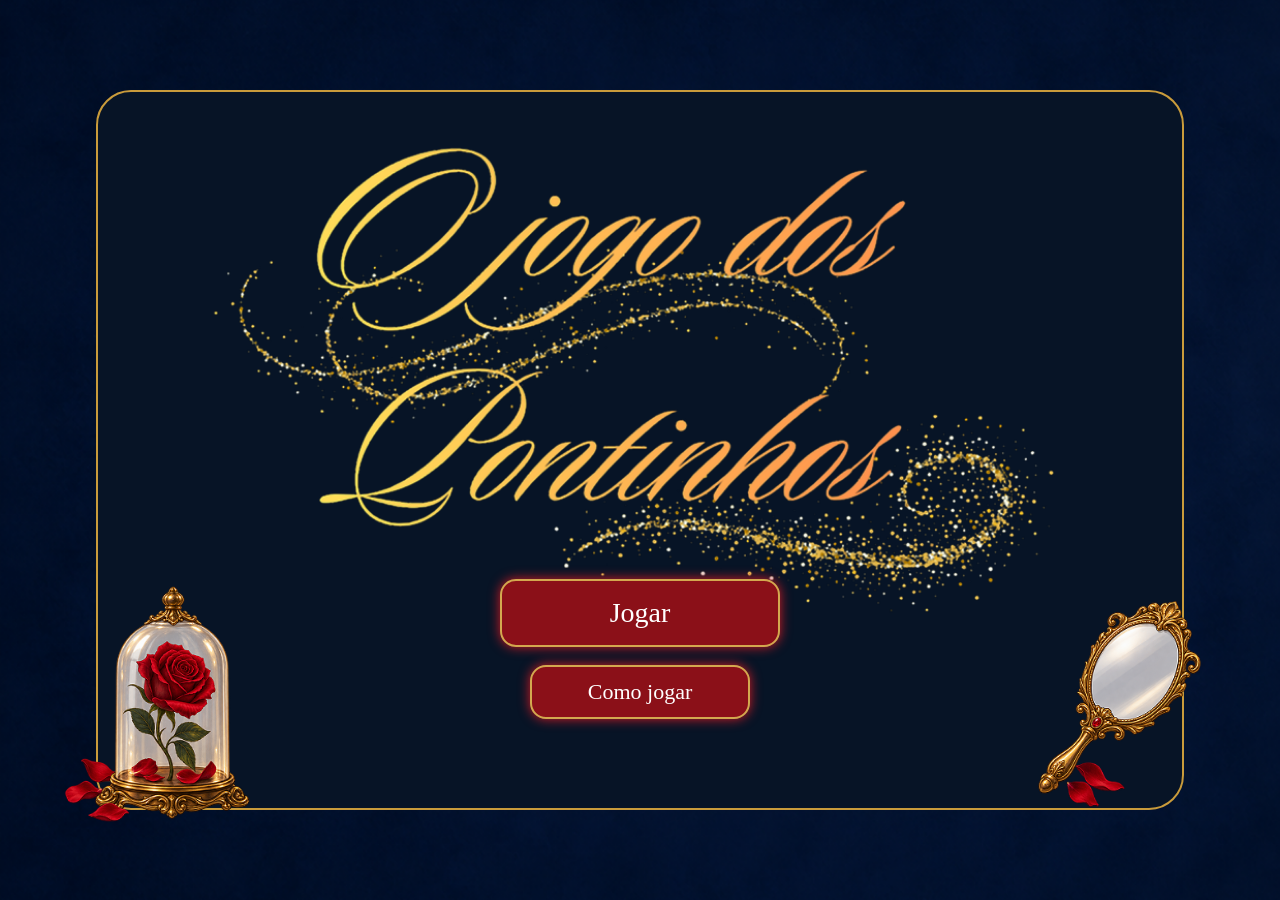
<file: index.html>
<!DOCTYPE html>
<html lang="pt-BR">
<head>
    <meta charset="UTF-8">
    <meta name="viewport" content="width=device-width, initial-scale=1.0">
    <title>Jogo dos Pontinhos</title>
    <link rel="stylesheet" href="./style.css">
</head>
<body>

    <!-- TELA INICIAL -->
    <section id="tela-inicial">
        <div class="moldura-inicial">
            <img src="./assets/imgs/logo.png" alt="Jogo dos Pontinhos" class="logo">

        <div class="botoes-iniciais">
            <button id="btn-jogar" onclick="window.location.href='jogadores.html'">Jogar</button>
            <button id="btn-como-jogar" onclick="window.location.href='como-jogar.html'">Como jogar</button>
        </div>
        
        <img src="assets/imgs/redoma.png" alt="" class="redoma">
        <img src="assets/imgs/espelho.png" alt="" class="espelho">
        </div>
        
    </section>

</body>
</html>
</file>
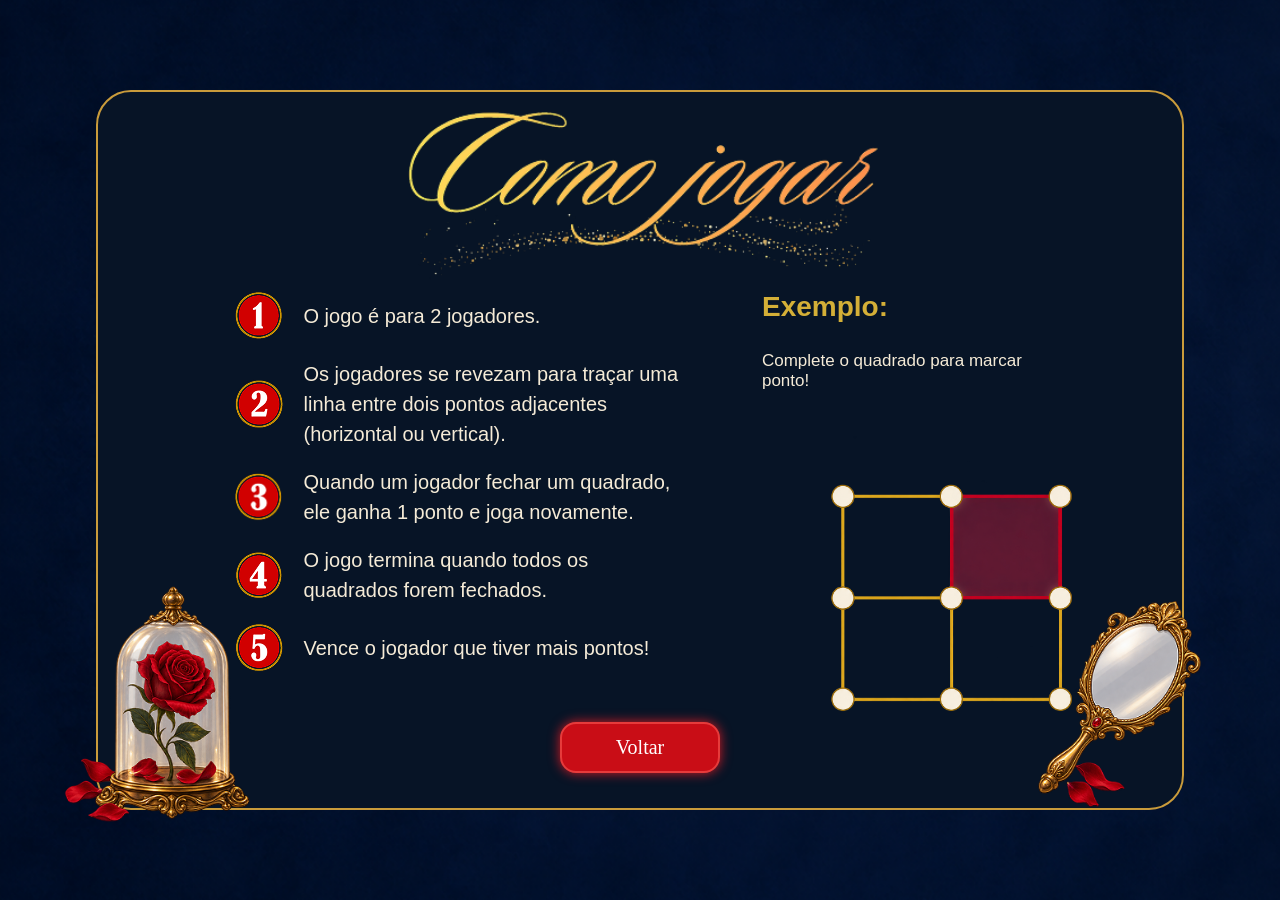
<file: como-jogar.html>
<!DOCTYPE html>
<html lang="pt-BR">
<head>
    <meta charset="UTF-8">
    <meta name="viewport" content="width=device-width, initial-scale=1.0">
    <title>Como Jogar</title>
    <link rel="stylesheet" href="./style.css">
</head>
<body>
    <section id="tela-como-jogar">
        <div class="moldura-como-jogar" class="escondida">
            <img src="assets/imgs/como jogar.png" alt="Como jogar" class="logo-como-jogar">

            <div class="conteudo-regras">
                <div class="regras">
                    <div class="regra">
                        <img src="assets/imgs/numero 1.png" alt="1" class="numero-regra">
                        <p>O jogo é para 2 jogadores.</p>
                    </div>

                    <div class="regra">
                        <img src="assets/imgs/numero 2.png" alt="2" class="numero-regra">
                        <p>Os jogadores se revezam para traçar uma linha entre dois pontos adjacentes (horizontal ou vertical).</p>
                    </div>

                    <div class="regra">
                        <img src="assets/imgs/numero 3.png" alt="3" class="numero-regra">
                        <p>Quando um jogador fechar um quadrado, ele ganha 1 ponto e joga novamente.</p>
                    </div>

                    <div class="regra">
                        <img src="assets/imgs/numero 4.png" alt="4" class="numero-regra">
                        <p>O jogo termina quando todos os quadrados forem fechados.</p>
                    </div>

                    <div class="regra">
                        <img src="assets/imgs/numero 5.png" alt="5" class="numero-regra">
                        <p>Vence o jogador que tiver mais pontos!</p>
                    </div>
                </div>

                <div class="exemplo">
                    <h3>Exemplo:</h3>
                    <p>Complete o quadrado para marcar ponto!</p>
                    <img src="assets/imgs/exemplo.png" alt="Exemplo de quadrado completo" class="imagem-exemplo">
                </div>

            </div>

            <button id="btn-voltar" onclick="window.location.href='index.html'">Voltar</button>

            <img src="./assets/imgs/redoma.png" alt="" class="redoma">
            <img src="./assets/imgs/espelho.png" alt="" class="espelho">

        </div>
    </section>   
</body>
</html>
</file>
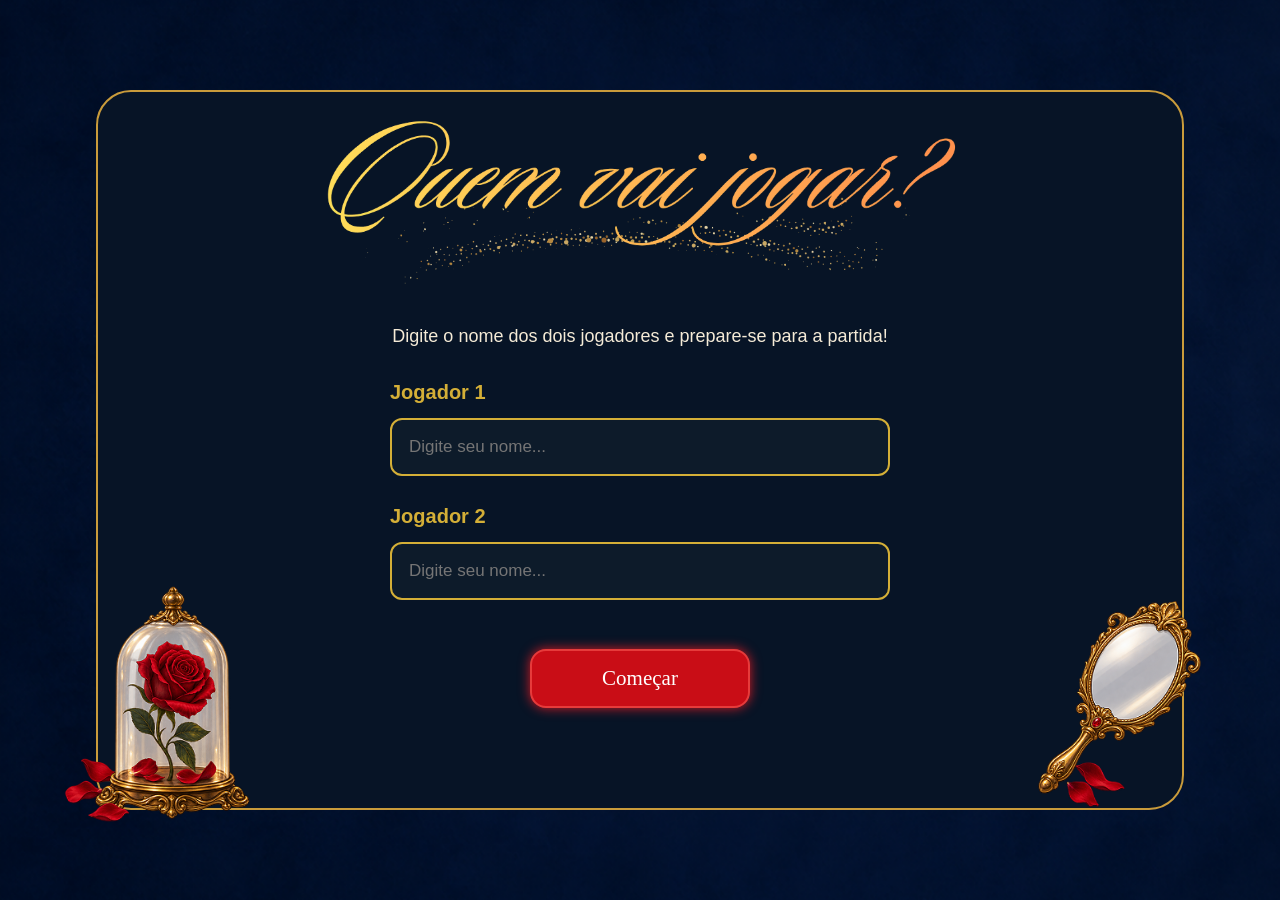
<file: jogadores.html>
<!DOCTYPE html>
<html lang="en">
<head>
    <meta charset="UTF-8">
    <meta name="viewport" content="width=device-width, initial-scale=1.0">
    <title>Nomes dos jogadores</title>
    <link rel="stylesheet" href="./style.css">
</head>
<body>
    <section id="tela-jogadores">

        <div class="moldura-jogadores">
            <img src="/assets/imgs/quemjoga.png" alt="Quem vai jogar?" class="logo-jogadores">

            <div class="campos-jogadores">
                <p class="texto-jogadores">Digite o nome dos dois jogadores e prepare-se para a partida!</p>

                <label for="nome-jogador1">Jogador 1</label>
                <input type="text" id="nome-jogador1" placeholder="Digite seu nome...">

                <label for="nome-jogador2">Jogador 2</label>
                <input type="text" id="nome-jogador2" placeholder="Digite seu nome...">

                <button id="btn-comecar">Começar</button>

            </div>

            <img src="./assets/imgs/redoma.png" alt="" class="redoma">
            <img src="./assets/imgs/espelho.png" alt="" class="espelho">

        </div>
    </section>

    <script src="./script.js"></script>
</body>
</html>
</file>
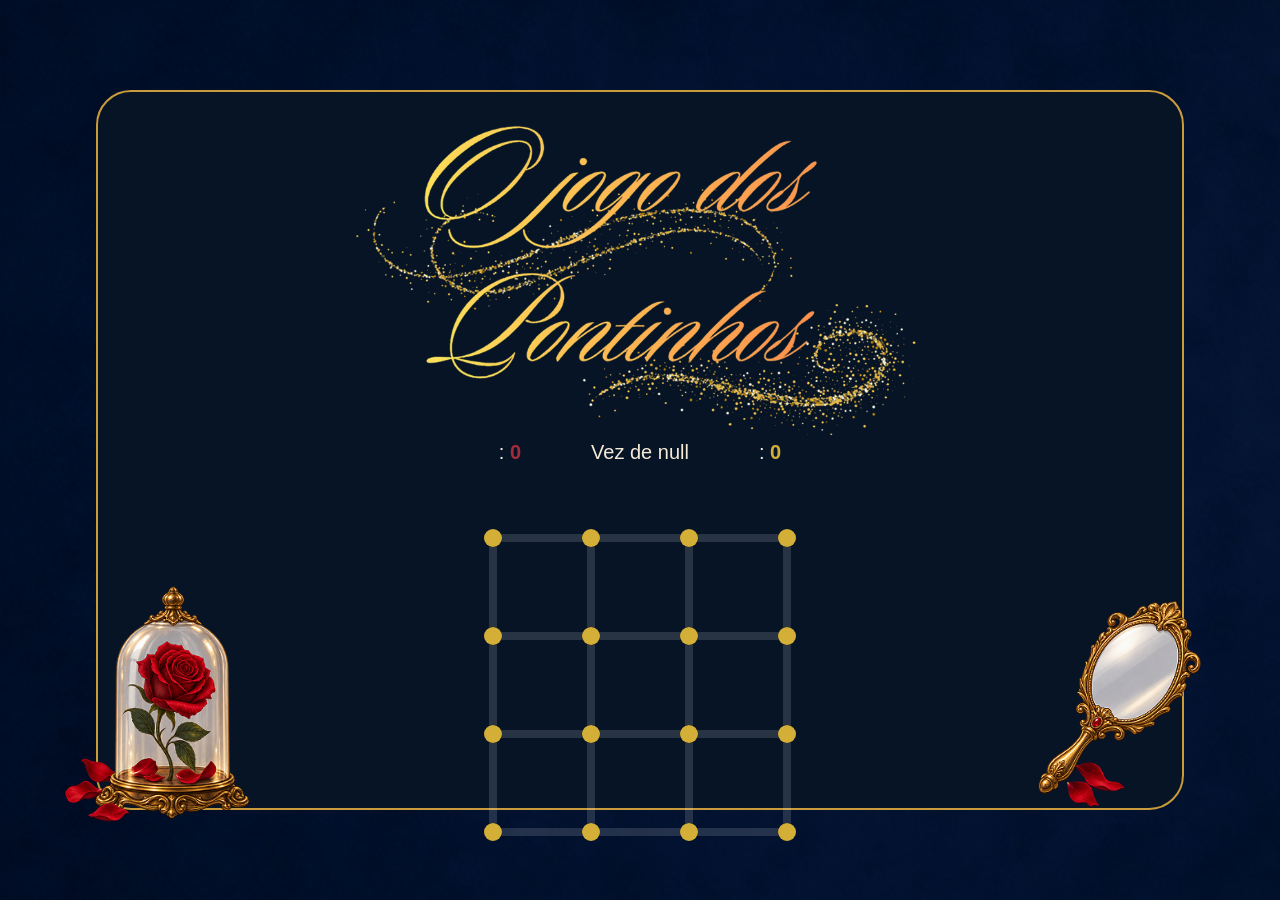
<file: jogo.html>
<!DOCTYPE html>
<html lang="pt-BR">

<head>
    <meta charset="UTF-8">
    <meta name="viewport" content="width=device-width, initial-scale=1.0">
    <title>Jogo dos Pontinhos</title>
    <link rel="stylesheet" href="./style.css">
</head>

    <body>
        <section id="tela-jogo">

            <div class="moldura-jogo">
                <img src="./assets/imgs/logo.png" alt="Jogo dos Pontinhos" class="logo-jogo">

                <div class="placar">
                    <p>
                        <span id="nome-j1">Jogador 1</span>:
                        <span id="pontos-j1">0</span>
                    </p>

                    <p id="vez">Vez do Jogador 1</p>

                    <p>
                        <span id="nome-j2">Jogador 2</span>:
                        <span id="pontos-j2">0</span>
                    </p>
                </div>

                <div id="tabuleiro"></div>

                <img src="./assets/imgs/redoma.png" alt="" class="redoma">
                <img src="./assets/imgs/espelho.png" alt="" class="espelho">

            </div>
        </section>

        <script src="./script.js"></script>

    </body>
</html>
</file>
<file: style.css>
/* =========================
   CONFIGURAÇÕES GERAIS
========================= */

* {
    box-sizing: border-box;
}

body {
    margin: 0;
    min-height: 100vh;

    background-color: #0d1b2a;
    color: #f5ebd7;

    font-family: Arial, sans-serif;
}


/* =========================
   ELEMENTOS DECORATIVOS
========================= */

.redoma {
    position: absolute;

    width: 190px;

    left: -35px;
    bottom: -20px;
}

.espelho {
    position: absolute;

    width: 190px;

    right: -35px;
    bottom: -20px;
}


/* =========================
   TELA INICIAL
========================= */

#tela-inicial {
    width: 100%;
    min-height: 100vh;

    display: flex;
    justify-content: center;
    align-items: center;

    background-image: url("./assets/imgs/fundo.png");
    background-size: cover;
    background-position: center;
}

.moldura-inicial {
    width: 85%;
    height: 80vh;

    position: relative;

    background-color: #071426;

    border: 2px solid #c99b3b;
    border-radius: 35px;
}

.logo {
    width: 900px;

    position: absolute;
    top: 20px;
    left: 50%;

    transform: translateX(-50%);
}

.botoes-iniciais {
    position: absolute;

    top: 68%;
    left: 50%;

    transform: translateX(-50%);

    display: flex;
    flex-direction: column;
    align-items: center;

    gap: 18px;
}

.botoes-iniciais button {
    background-color: #8b1018;
    color: white;

    border: 2px solid #d3a84f;
    border-radius: 16px;

    font-family: Georgia, serif;

    cursor: pointer;

    box-shadow: 0 0 12px #d51b24;
}

#btn-jogar {
    width: 280px;
    padding: 16px;

    font-size: 28px;
}

#btn-como-jogar {
    width: 220px;
    padding: 12px;

    font-size: 22px;
}


/* =========================
   TELA COMO JOGAR
========================= */

#tela-como-jogar {
    width: 100%;
    min-height: 100vh;

    display: flex;
    justify-content: center;
    align-items: center;

    background-image: url("./assets/imgs/fundo.png");
    background-size: cover;
    background-position: center;
}

.moldura-como-jogar {
    width: 85%;
    height: 80vh;

    position: relative;

    background-color: #071426;

    border: 2px solid #c99b3b;
    border-radius: 35px;
}

.logo-como-jogar {
    display: block;

    width: 500px;

    margin: 10px auto 0;
}

.conteudo-regras {
    width: 75%;

    margin: auto;

    display: flex;
    justify-content: space-between;

    gap: 80px;
}

.regras {
    width: 55%;
}

.regra {
    display: flex;
    align-items: center;

    gap: 20px;

    margin-bottom: 18px;
}

.numero-regra {
    width: 50px;
    height: 50px;

    object-fit: contain;

    flex-shrink: 0;
}

.regra p {
    margin: 0;

    color: #f5ebd7;

    font-size: 20px;
    line-height: 1.5;
}

.exemplo {
    width: 35%;
}

.exemplo h3 {
    margin-top: 0;

    color: #d4af37;

    font-size: 28px;
}

.exemplo p {
    margin-bottom: 10px;

    font-size: 17px;
}

.imagem-exemplo {
    display: block;

    width: 380px;

    margin-top: 15px;
}

#btn-voltar {
    position: absolute;

    left: 50%;
    bottom: 35px;

    transform: translateX(-50%);

    width: 160px;

    padding: 12px;

    background-color: #c90d16;
    color: white;

    border: 2px solid #e63b3b;
    border-radius: 16px;

    box-shadow: 0 0 12px #d51b24;

    font-family: Georgia, serif;
    font-size: 20px;

    cursor: pointer;
}


/* =========================
   TELA DOS JOGADORES
========================= */

#tela-jogadores {
    width: 100%;
    min-height: 100vh;

    display: flex;
    justify-content: center;
    align-items: center;

    background-image: url("./assets/imgs/fundo.png");
    background-size: cover;
    background-position: center;
}

.moldura-jogadores {
    width: 85%;
    height: 80vh;

    position: relative;

    background-color: #071426;

    border: 2px solid #c99b3b;
    border-radius: 35px;

    text-align: center;
}

.logo-jogadores {
    display: block;

    width: 650px;

    margin: 20px auto;
}

.campos-jogadores {
    width: 500px;

    margin: 40px auto 0;

    display: flex;
    flex-direction: column;

    gap: 14px;
}

.texto-jogadores {
    margin: 0 0 20px;

    font-size: 18px;
}

.campos-jogadores label {
    color: #d4af37;

    font-size: 20px;
    font-weight: bold;

    text-align: left;
}

.campos-jogadores input {
    padding: 17px;

    margin-bottom: 15px;

    background-color: #0d1b2a;
    color: white;

    border: 2px solid #d4af37;
    border-radius: 12px;

    font-size: 17px;
}

#btn-comecar {
    width: 220px;

    margin: 20px auto 0;

    padding: 15px;

    background-color: #c90d16;
    color: white;

    border: 2px solid #e63b3b;
    border-radius: 16px;

    box-shadow: 0 0 12px #d51b24;

    font-family: Georgia, serif;
    font-size: 21px;

    cursor: pointer;
}


/* =========================
   TELA DO JOGO
========================= */

#tela-jogo {
    width: 100%;
    min-height: 100vh;

    display: flex;
    justify-content: center;
    align-items: center;

    background-image: url("./assets/imgs/fundo.png");
    background-size: cover;
    background-position: center;
}

.moldura-jogo {
    width: 85%;
    height: 80vh;

    position: relative;

    background-color: #071426;

    border: 2px solid #c99b3b;
    border-radius: 35px;

    text-align: center;
}

.logo-jogo {
    display: block;

    width: 600px;

    margin: 10px auto -30px;
}


/* =========================
   PLACAR
========================= */

.placar {
    display: flex;
    justify-content: center;
    align-items: center;

    gap: 70px;

    margin-bottom: 45px;

    font-size: 20px;
}

#pontos-j1 {
    color: #a52a3a;

    font-weight: bold;
}

#pontos-j2 {
    color: #d4af37;

    font-weight: bold;
}


/* =========================
   TABULEIRO
========================= */

#tabuleiro {
    display: flex;
    flex-direction: column;
    align-items: center;
}

.linha-tabuleiro {
    display: flex;
    align-items: center;
}


/* Pontinhos */

.ponto {
    width: 18px;
    height: 18px;

    background-color: #d4af37;

    border-radius: 50%;

    flex-shrink: 0;

    position: relative;
    z-index: 2;
}


/* Linhas horizontais */

.horizontal {
    width: 80px;
    height: 8px;

    flex-shrink: 0;

    background-color: #ffffff22;

    cursor: pointer;
}


/* Linhas verticais */

.vertical {
    width: 18px;
    height: 80px;

    flex-shrink: 0;

    background: linear-gradient(
        to right,
        transparent 5px,
        #ffffff22 5px,
        #ffffff22 13px,
        transparent 13px
    );

    cursor: pointer;
}


/* Espaço dentro dos quadrados */

.espaco {
    width: 80px;
    height: 80px;

    flex-shrink: 0;
}


/* Efeito quando passa o mouse */

.horizontal:hover {
    background-color: #ffffff55;
}

.vertical:hover {
    background: linear-gradient(
        to right,
        transparent 5px,
        #ffffff55 5px,
        #ffffff55 13px,
        transparent 13px
    );
}


/* =========================
   CORES DOS JOGADORES
========================= */

.horizontal.jogador1 {
    background-color: #a52a3a;
}

.horizontal.jogador2 {
    background-color: #d4af37;
}

.vertical.jogador1 {
    background: linear-gradient(
        to right,
        transparent 5px,
        #a52a3a 5px,
        #a52a3a 13px,
        transparent 13px
    );
}

.vertical.jogador2 {
    background: linear-gradient(
        to right,
        transparent 5px,
        #d4af37 5px,
        #d4af37 13px,
        transparent 13px
    );
}

/* =========================
   QUADRADOS CONQUISTADOS
========================= */

.quadrado-j1 {
    background-color: rgba(165, 42, 58, 0.35);
}

.quadrado-j2 {
    background-color: rgba(212, 175, 55, 0.35);
}

/* =========================
   RESPONSIVIDADE
========================= */

@media (max-height: 850px) {

    .moldura-inicial,
    .moldura-como-jogar,
    .moldura-jogadores,
    .moldura-jogo {
        height: 90vh;
    }

    /* Logos */

    .logo {
        width: 650px;
        top: 5px;
    }

    .logo-como-jogar {
        width: 400px;
    }

    .logo-jogadores {
        width: 500px;
        margin: 5px auto;
    }

    .logo-jogo {
        width: 430px;
        margin: 0 auto -20px;
    }

    /* Decorações */

    .redoma,
    .espelho {
        width: 145px;
    }

    /* Tela inicial */

    .botoes-iniciais {
        top: 65%;
    }

    /* Jogadores */

    .campos-jogadores {
        margin-top: 10px;
    }

    /* Placar */

    .moldura-jogo .placar {
        margin-bottom: 20px;
    }

    /* Tabuleiro */

    .horizontal {
        width: 65px;
    }

    .vertical {
        height: 65px;
    }

    .espaco {
        width: 65px;
        height: 65px;
    }
}
</file>
